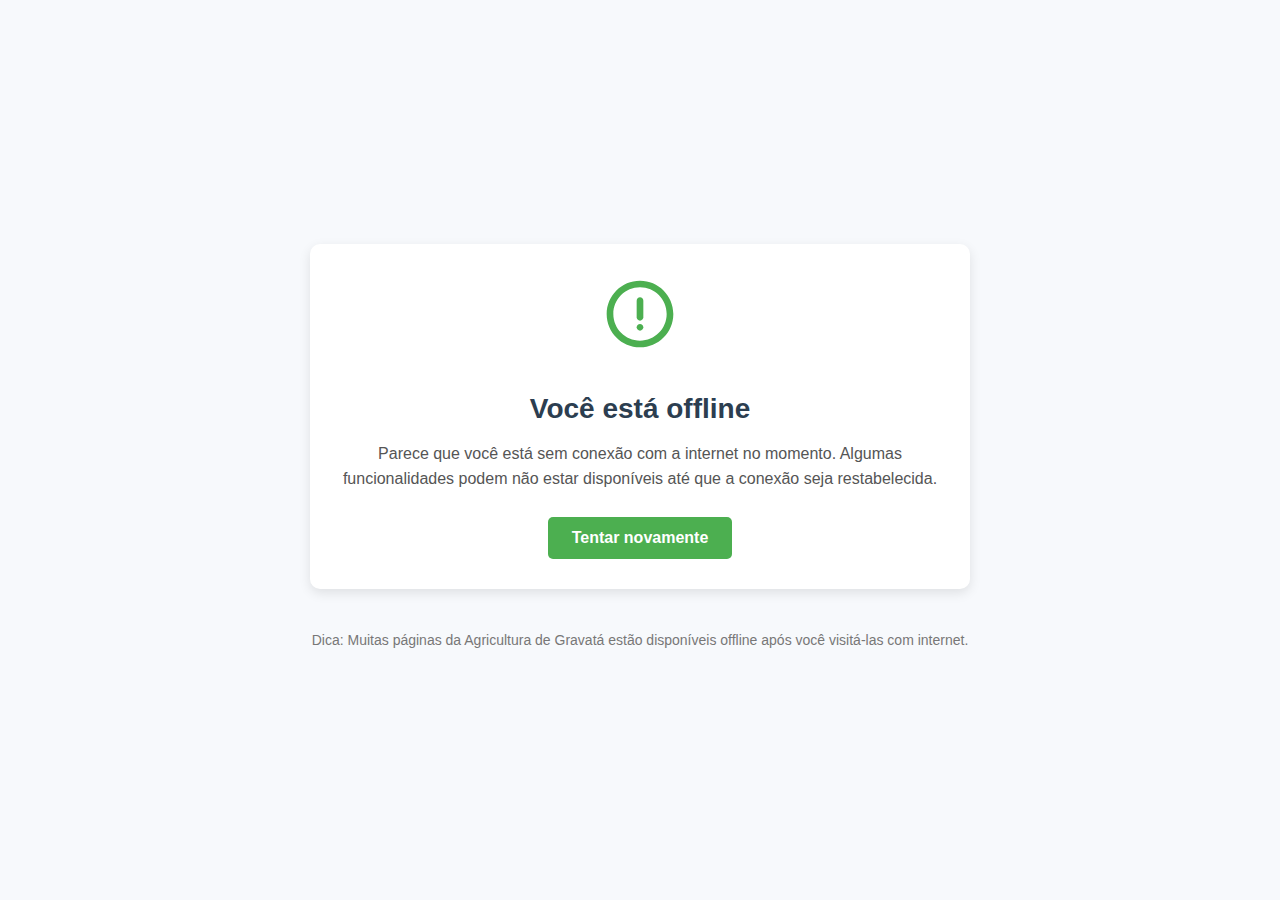
<file: offline.html>
<!DOCTYPE html>
<html lang="pt-BR">
<head>
    <meta charset="UTF-8">
    <meta name="viewport" content="width=device-width, initial-scale=1.0">
    <title>Offline - Agricultura de Gravatá</title>
    <meta name="robots" content="noindex, nofollow">
    <!-- Prevenção contra clickjacking -->
    <meta http-equiv="X-Frame-Options" content="SAMEORIGIN">
    <!-- Proteção XSS -->
    <meta http-equiv="X-XSS-Protection" content="1; mode=block">
    
    <style>
        body {
            font-family: 'Montserrat', 'Segoe UI', Tahoma, Geneva, Verdana, sans-serif;
            margin: 0;
            padding: 0;
            display: flex;
            flex-direction: column;
            justify-content: center;
            align-items: center;
            min-height: 100vh;
            background-color: #f7f9fc;
            text-align: center;
            color: #333;
        }
        
        .container {
            max-width: 600px;
            padding: 30px;
            background-color: white;
            border-radius: 10px;
            box-shadow: 0 4px 12px rgba(0, 0, 0, 0.1);
            margin: 20px;
        }
        
        .icon {
            font-size: 80px;
            color: #4CAF50;
            margin-bottom: 20px;
        }
        
        h1 {
            font-size: 28px;
            margin-bottom: 15px;
            color: #2c3e50;
        }
        
        p {
            font-size: 16px;
            line-height: 1.6;
            margin-bottom: 25px;
            color: #555;
        }
        
        .btn {
            display: inline-block;
            background-color: #4CAF50;
            color: white;
            text-decoration: none;
            padding: 12px 24px;
            border-radius: 5px;
            font-weight: 600;
            transition: background-color 0.3s;
            border: none;
            cursor: pointer;
            font-size: 16px;
        }
        
        .btn:hover {
            background-color: #45a049;
        }
        
        .offline-tip {
            margin-top: 20px;
            font-size: 14px;
            color: #777;
            max-width: 80%;
        }
    </style>
</head>
<body>
    <div class="container">
        <div class="icon">
            <svg width="80" height="80" viewBox="0 0 24 24" fill="none" xmlns="http://www.w3.org/2000/svg">
                <path d="M12 2C6.48 2 2 6.48 2 12C2 17.52 6.48 22 12 22C17.52 22 22 17.52 22 12C22 6.48 17.52 2 12 2ZM12 20C7.59 20 4 16.41 4 12C4 7.59 7.59 4 12 4C16.41 4 20 7.59 20 12C20 16.41 16.41 20 12 20Z" fill="#4CAF50"/>
                <path d="M12 17C12.5523 17 13 16.5523 13 16C13 15.4477 12.5523 15 12 15C11.4477 15 11 15.4477 11 16C11 16.5523 11.4477 17 12 17Z" fill="#4CAF50"/>
                <path d="M12 7C11.4477 7 11 7.44772 11 8V13C11 13.5523 11.4477 14 12 14C12.5523 14 13 13.5523 13 13V8C13 7.44772 12.5523 7 12 7Z" fill="#4CAF50"/>
            </svg>
        </div>
        <h1>Você está offline</h1>
        <p>Parece que você está sem conexão com a internet no momento. Algumas funcionalidades podem não estar disponíveis até que a conexão seja restabelecida.</p>
        <button class="btn" id="refreshButton">Tentar novamente</button>
    </div>
    <p class="offline-tip">Dica: Muitas páginas da Agricultura de Gravatá estão disponíveis offline após você visitá-las com internet.</p>

    <script>
        // Verificar conexão quando a página for carregada
        window.addEventListener('online', function() {
            window.location.reload();
        });
        
        // Botão de atualizar
        document.getElementById('refreshButton').addEventListener('click', function() {
            window.location.reload();
        });
    </script>
</body>
</html>
</file>
